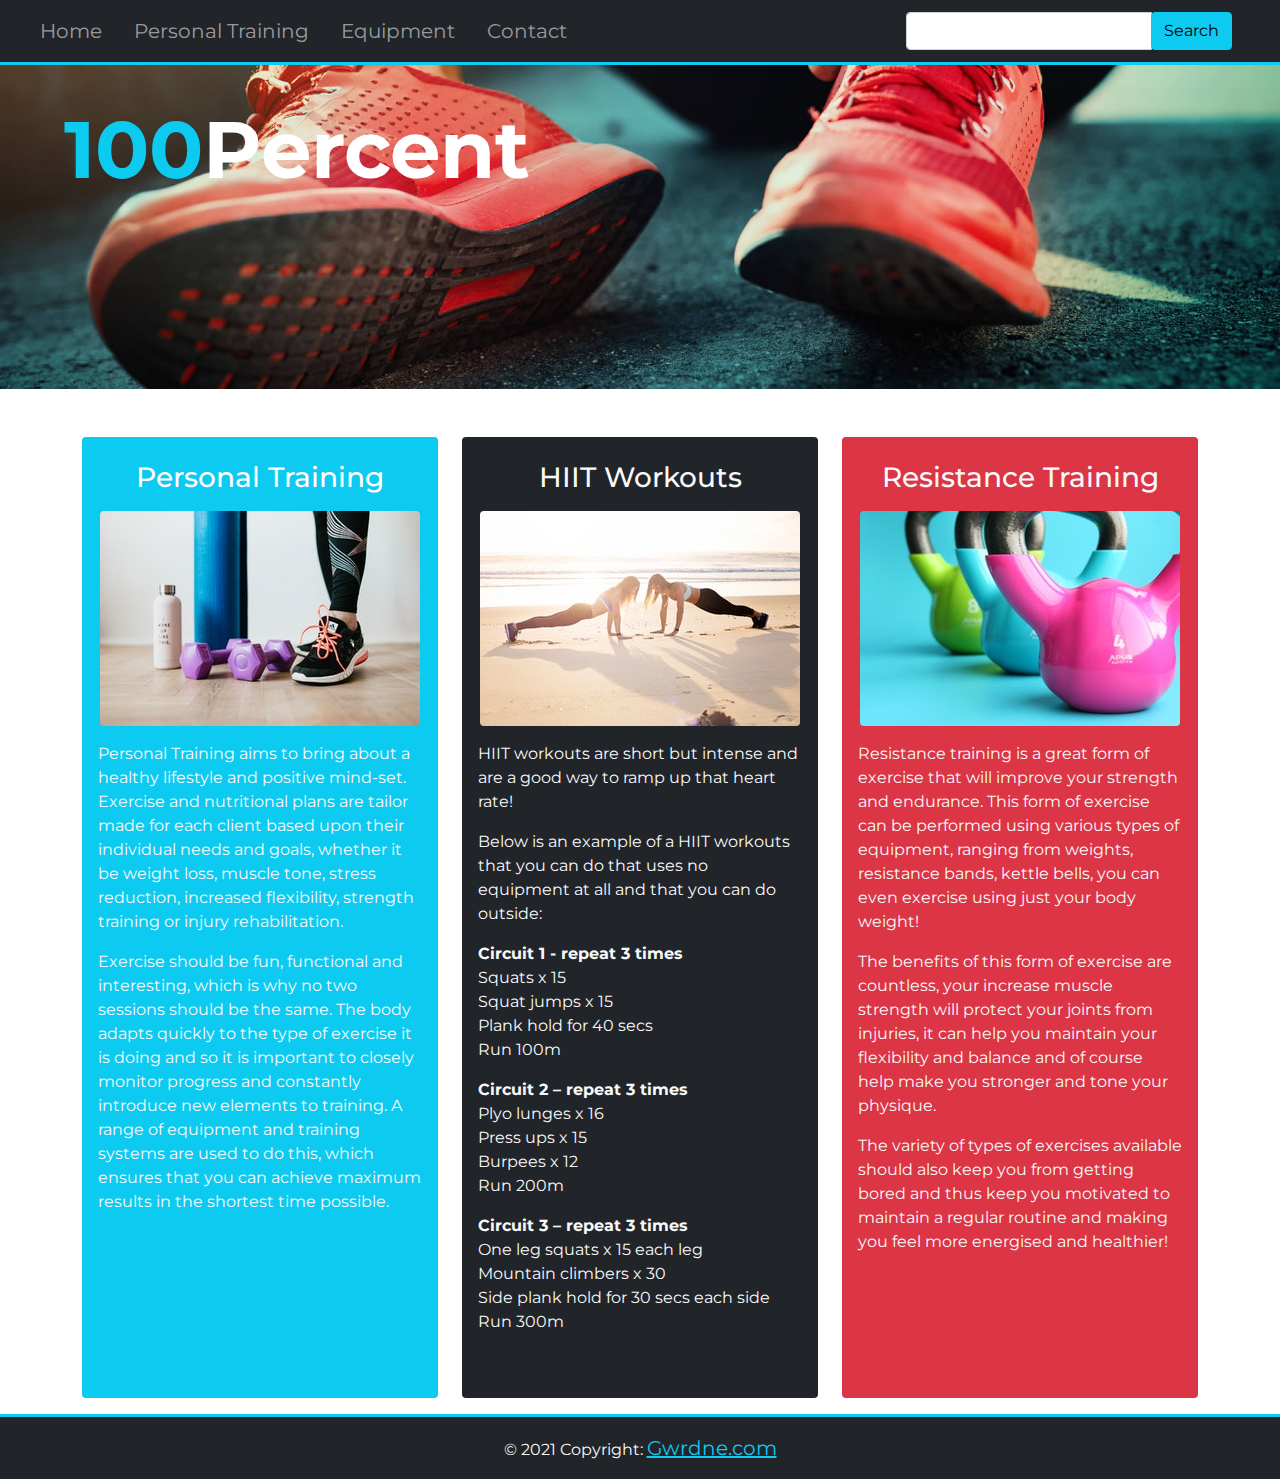
<file: index.html>
<!DOCTYPE html>
<html lang="en">
<head>
  <title>100 Percent</title>
  <meta charset="utf-8">
  <meta name="viewport" content="width=device-width, initial-scale=1">
  <link rel="stylesheet" href="css/bootstrap.min.css">
  <link rel="stylesheet" type="text/css" href="css/custom.css">
  <script src="https://ajax.googleapis.com/ajax/libs/jquery/3.5.1/jquery.min.js"></script>
  <script src="https://cdnjs.cloudflare.com/ajax/libs/popper.js/1.16.0/umd/popper.min.js"></script>
  <script src="js/bootstrap.min.js"></script>
  <link href="https://fonts.googleapis.com/css2?family=Montserrat&display=swap" rel="stylesheet">
  <link rel="preload" as="image" href="images/7.jpg">
<style>
body, p, a, h1, h2, h3, h4, h5, h6, ul, li, span, div {
  font-family: "Montserrat", sans-serif;
}
</style>
</head>
<body>

<nav class="navbar navbar-expand-lg bg-dark navbar-dark fixed-top border border-3 border-top-0 border-end-0 border-start-0 border-info w-100">
<a class="navbar-brand" href="#"></a>
<button class="navbar-toggler" type="button" data-toggle="collapse" data-target="#collapsibleNavbar">
<span class="navbar-toggler-icon"></span>
</button>

<div class="collapse navbar-collapse" id="collapsibleNavbar">
	<ul class="navbar-nav">
		<li class="nav-item ps-3"><a class="nav-link align-middle" href="index.html">Home</a></li>
		<li class="nav-item ps-3"><a class="nav-link align-middle" href="personal_training.html">Personal Training</a></li>
		<li class="nav-item ps-3"><a class="nav-link align-middle" href="equipment.html">Equipment</a></li>
		<li class="nav-item ps-3"><a class="nav-link align-middle" href="contact.html">Contact</a></li>
	</ul>
</div>
<div class="containerd-none d-none d-lg-block pe-5">
    <div class="row searchFilter">
      <div class="col-sm-12" >
          <div class="input-group" >
            <input type="text" class="form-control search">
              <div class="input-group-btn">
                <button id="searchBtn" type="button" class="btn btn-info" onclick="search()"><span class="label-icon">Search</span></button>
              </div>
          </div>
       </div>
    </div>
</nav>


<div><img src="images/banner.jpg" class="img-fluid" alt="Banner"></div>
<div class="logoName"><span><font color="#0dcaf0">100</font>Percent</span></div>
<br />
<br />

<div class="container">
  <div class="row">
    <div class="col-sm-4 col-md-4 col-lg-4 col-xl-4">
      <div id="myDIV" class="ps-3 pe-3 w-33 pt-2 bg-info text-light rounded h-100">
      	<p><h3 class="text-wrap text-white text-center">Personal Training</h3></p>
      	<p><img src="images/1.jpg" class="rounded img-fluid mx-auto d-block" /></p>

        <p>Personal Training aims to bring about a healthy lifestyle and positive mind-set. Exercise and nutritional plans are tailor made for each client based upon their individual needs and goals, whether it be weight loss, muscle tone, stress reduction, increased flexibility, strength training or injury rehabilitation.</p>
      	<p>Exercise should be fun, functional and interesting, which is why no two sessions should be the same. The body adapts quickly to the type of exercise it is doing and so it is important to closely monitor progress and constantly introduce new elements to training. A range of equipment and training systems are used to do this, which ensures that you can achieve maximum results in the shortest time possible.
        <br />
        <br /></p>
        </div>
    </div>
    <div id="myDIV" class="col-sm-4 col-md-4 col-lg-4 col-xl-4">
      <div id="myDIV" class="ps-3 pe-3 w-33 pt-2 pr-1 bg-dark text-light rounded h-100">
        <p><h3 class="text-wrap text-center">HIIT Workouts</h3></p>
        <p><img name="slide" width="320" class="rounded img-fluid mx-auto d-block" /><p>

        <p>HIIT workouts are short but intense and are a good way to ramp up that heart rate!</p>
        <p>Below is an example of a HIIT workouts that you can do that uses no equipment at all and that you can do outside:</p>
        <p><b>Circuit 1 - repeat 3 times</b><br />
        Squats x 15<br />
        Squat jumps x 15<br />
        Plank hold for 40 secs<br />
        Run 100m</p>
        <p><b>Circuit 2 – repeat 3 times</b><br />
        Plyo lunges x 16<br />
        Press ups x 15<br />
        Burpees x 12<br />
        Run 200m</p>
        <p><b>Circuit 3 – repeat 3 times</b><br />
        One leg squats x 15 each leg<br />
        Mountain climbers x 30<br />
        Side plank hold for 30 secs each side<br />
        Run 300m</p>
        <br /><br /></div>
      </div>
    <div id="myDIV" class="col-sm-4 col-md-4 col-lg-4 col-xl-4">
      <div id="myDIV" class="ps-3 pe-3 w-33 pt-2 pr-1 bg-danger text-light rounded h-100">
    	  <p><h3 class="text-wrap text-center">Resistance Training</h3></p>
    	  <p><img src="images/3.jpg" class="rounded img-fluid mx-auto d-block" /></p>

      	<p>Resistance training is a great form of exercise that will improve your strength and endurance.
        This form of exercise can be performed using various types of equipment, ranging from weights,
        resistance bands, kettle bells, you can even exercise using just your body weight!</p>
      	<p>The benefits of this form of exercise are countless, your increase muscle strength will protect
        your joints from injuries, it can help you maintain your flexibility and balance and of course
        help make you stronger and tone your physique.</p>
        <p>The variety of types of exercises available should also keep you from getting bored and thus
        keep you motivated to maintain a regular routine and making you feel more energised and healthier!</p>
      </div>
    </div>
  </div>
</div>
<footer class="page-footer bg-dark mt-3 border border-3 border-bottom-0 border-end-0 border-start-0 border-info">
  <div class="footer-copyright text-center text-light py-3">© 2021 Copyright:
    <a href="https://www.bbc.co.uk" class="text-info" target="_blank">Gwrdne.com</a>
  </div>
</footer>

<script src="./js/imageChanger.js"></script>
<script src="./js/search.js"></script>
</body>
</html>
</file>
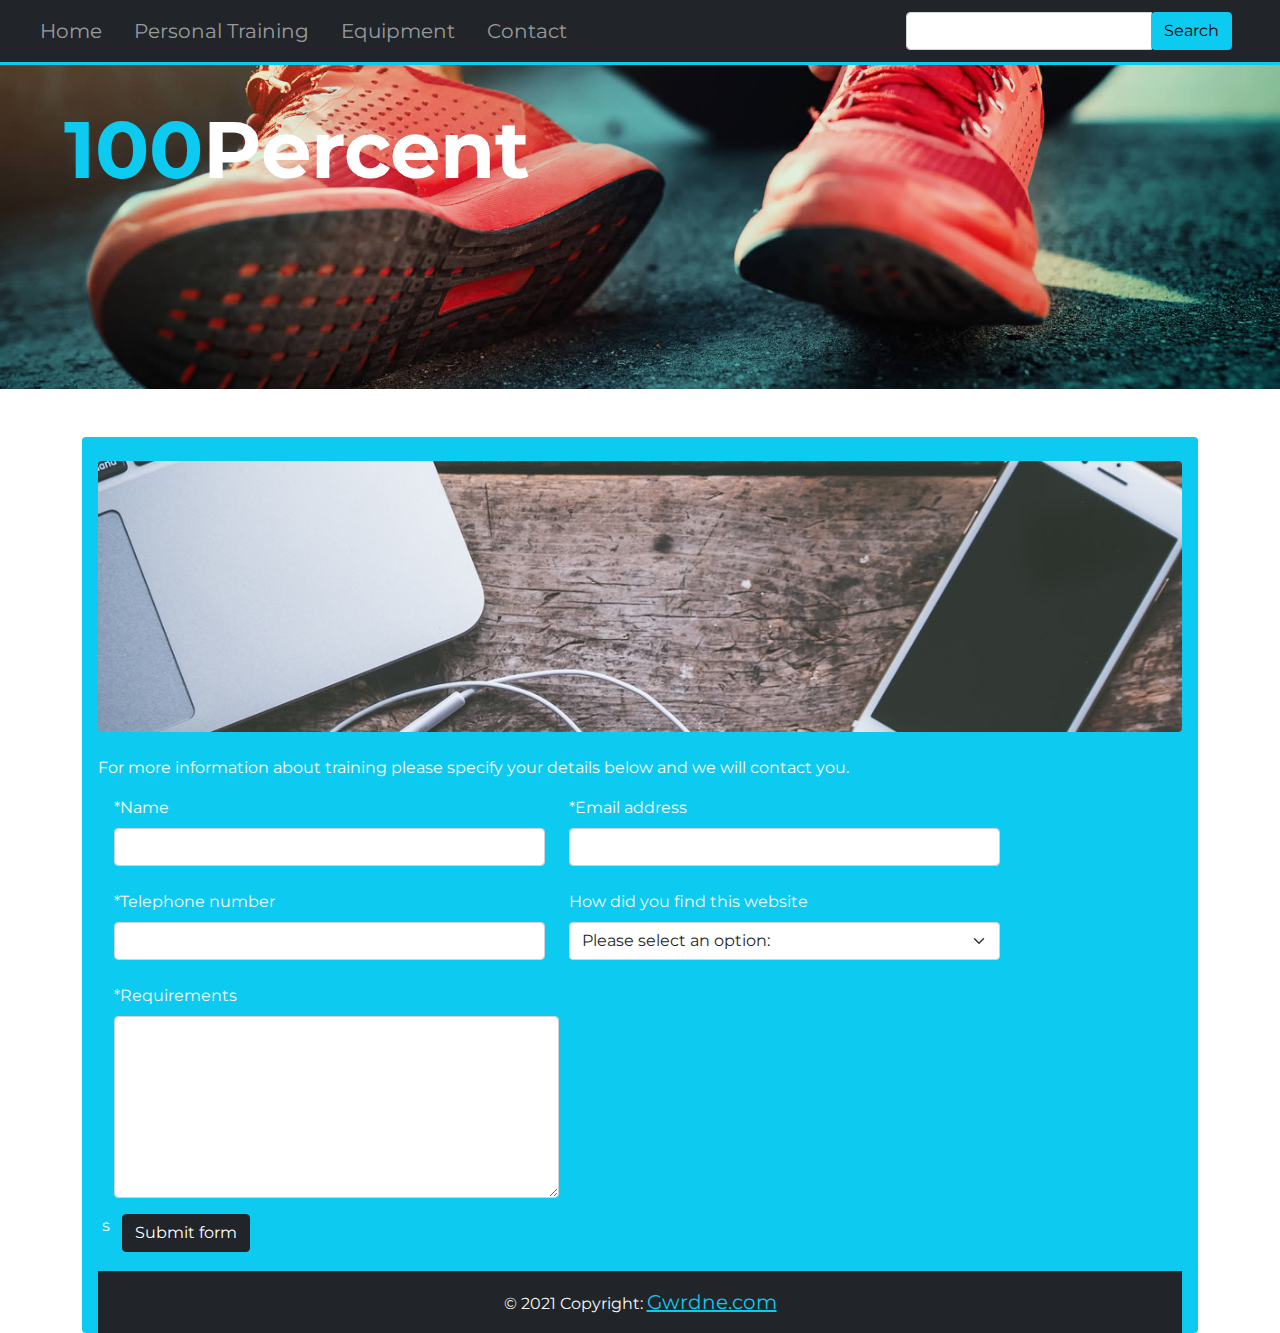
<file: contact.html>
<!DOCTYPE html>
<html lang="en">
<head>
  <title>100 Percent</title>
  <meta charset="utf-8">
  <meta name="viewport" content="width=device-width, initial-scale=1">
  <link rel="stylesheet" href="css/bootstrap.min.css">
  <link rel="stylesheet" type="text/css" href="css/custom.css">
  <script src="https://ajax.googleapis.com/ajax/libs/jquery/3.5.1/jquery.min.js"></script>
  <script src="https://cdnjs.cloudflare.com/ajax/libs/popper.js/1.16.0/umd/popper.min.js"></script>
  <script src="js/bootstrap.min.js"></script>
  <link href="https://fonts.googleapis.com/css2?family=Montserrat&display=swap" rel="stylesheet">
<style>
body, p, a, h1, h2, h3, h4, h5, h6, ul, li, span, div {
  font-family: "Montserrat", sans-serif;
}
</style>
</head>
<body>

<nav class="navbar navbar-expand-lg bg-dark navbar-dark fixed-top border border-3 border-top-0 border-end-0 border-start-0 border-info w-100">
<a class="navbar-brand" href="#"></a>
<button class="navbar-toggler" type="button" data-toggle="collapse" data-target="#collapsibleNavbar">
<span class="navbar-toggler-icon"></span>
</button>

<div class="collapse navbar-collapse" id="collapsibleNavbar">
  <ul class="navbar-nav">
    <li class="nav-item ps-3"><a class="nav-link align-middle" href="index.html">Home</a></li>
    <li class="nav-item ps-3"><a class="nav-link align-middle" href="personal_training.html">Personal Training</a></li>
    <li class="nav-item ps-3"><a class="nav-link align-middle" href="equipment.html">Equipment</a></li>
    <li class="nav-item ps-3"><a class="nav-link align-middle" href="contact.html">Contact</a></li>
  </ul>
</div>
<div class="containerd-none d-none d-lg-block pe-5">
    <div class="row searchFilter">
      <div class="col-sm-12" >
          <div class="input-group" >
            <input type="text" class="form-control search">
              <div class="input-group-btn">
                <button id="searchBtn" type="button" class="btn btn-info" onclick="search()"><span class="label-icon">Search</span></button>
              </div>
          </div>
       </div>
    </div>
</nav>


<div>

<img src="images/banner.jpg" class="img-fluid" alt="Banner"></div>
<div class="logoName"><span><font color="#0dcaf0">100</font>Percent</span></div>
<br />
<br />
<!-- <div class="progress">
		<div class="progress-bar bg-success progress-bar-striped progress-bar-animated" style="width:40%">70%</div>
		</div>
	</div>-->

<div class="container">
  <form>
  <div class="row">
    <div class="col-sm-12">
      <div id="myDIV" class="ps-3 pe-3 w-33 pt-4 bg-info text-light rounded h-100">
        <a id="top"></a>
        <img src="images/phone.jpg" class="rounded img-fluid" />
        <br /><br />
        <p>For more information about training please specify your details below and we will contact you.</p>
        <div class="rounded ps-3">
        <div class="row">
          <div class="col-sm-5">
            <label for="exampleFormControlInput1" class="form-label" required>*Name</label>
            <input type="name" class="form-control">
          </div>
          <div class="col-sm-5">
            <label for="exampleFormControlInput1" class="form-label" required>*Email address</label>
            <input type="email" class="form-control">
          </div>
        </div>
        <div class="row">
          <div class="col-sm-5"><br />
            <label for="exampleFormControlInput1" class="form-label">*Telephone number</label>
            <input type="telephone" class="form-control">
          </div>
          <div class="col-sm-5"><br />
            <label for="exampleFormControlTextarea1" class="form-label">How did you find this website</label>
            <select class="form-select form-select-md" aria-label="Default select example">
              <option selected>Please select an option:</option>
              <option value="1">Google</option>
              <option value="2">Friend/Family</option>
              <option value="3">Other</option>
            </select>
          </div>
        </div>
        <div class="row">
          <div class="col">
            <div class="mb-3 col-sm-5"><br />
              <label for="exampleFormControlTextarea1" class="form-label" required>*Requirements</label>
              <textarea class="form-control" id="exampleFormControlTextarea1" rows="7"></textarea>
            </div>
          </div>
        </div>
        <div class="row">
    s      <div class="col">
            <div class="col-12">
             <button class="btn btn-dark" type="submit">Submit form</button>
           </div>
         </div>
         </form>
       </div>
    </div>


<footer class="page-footer bg-dark mt-3 border border-3 border-bottom-0 border-end-0 border-start-0 border-info">
  <div class="footer-copyright text-center text-light py-3">© 2021 Copyright:
    <a href="https://www.bbc.co.uk" class="text-info" target="_blank">Gwrdne.com</a>
  </div>
</footer>

<script src="./js/search.js"></script>




</body>
</html>
</file>
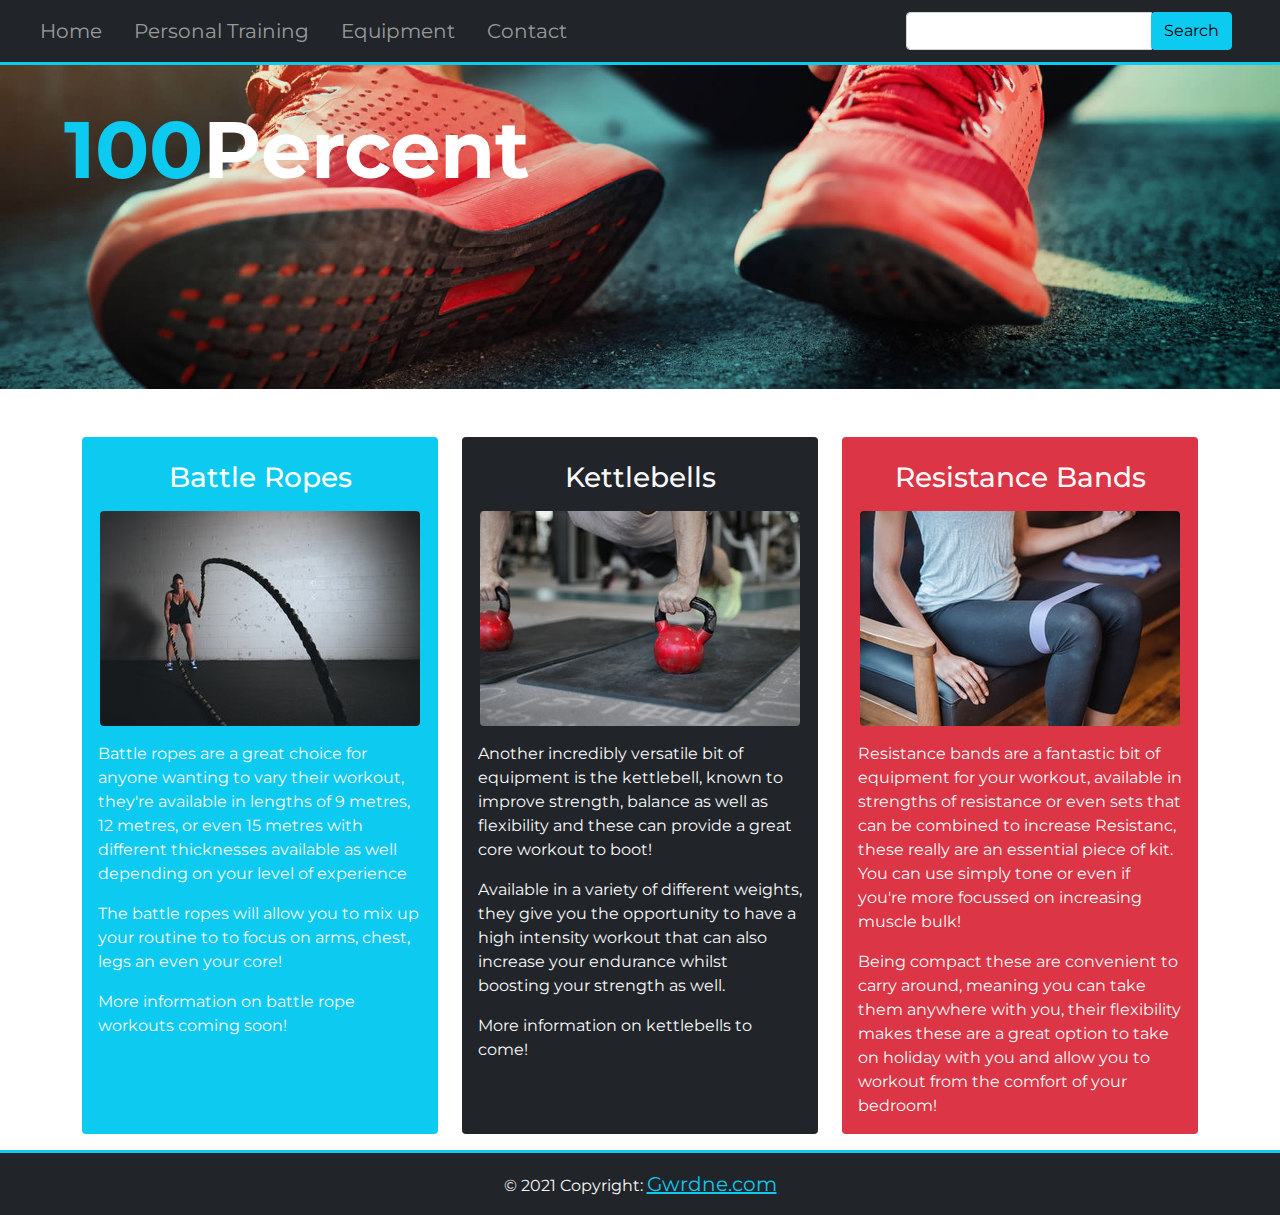
<file: equipment.html>
<!DOCTYPE html>
<html lang="en">
<head>
  <title>100 Percent</title>
  <meta charset="utf-8">
  <meta name="viewport" content="width=device-width, initial-scale=1">
  <link rel="stylesheet" href="css/bootstrap.min.css">
  <link rel="stylesheet" type="text/css" href="css/custom.css">
  <script src="https://ajax.googleapis.com/ajax/libs/jquery/3.5.1/jquery.min.js"></script>
  <script src="https://cdnjs.cloudflare.com/ajax/libs/popper.js/1.16.0/umd/popper.min.js"></script>
  <script src="js/bootstrap.min.js"></script>
  <link href="https://fonts.googleapis.com/css2?family=Montserrat&display=swap" rel="stylesheet">
<style>
body, p, a, h1, h2, h3, h4, h5, h6, ul, li, span, div {
  font-family: "Montserrat", sans-serif;
}
</style>
</head>
<body>

<nav class="navbar navbar-expand-lg bg-dark navbar-dark fixed-top border border-3 border-top-0 border-end-0 border-start-0 border-info w-100">
<a class="navbar-brand" href="#"></a>
<button class="navbar-toggler" type="button" data-toggle="collapse" data-target="#collapsibleNavbar">
<span class="navbar-toggler-icon"></span>
</button>

<div class="collapse navbar-collapse" id="collapsibleNavbar">
  <ul class="navbar-nav">
    <li class="nav-item ps-3"><a class="nav-link align-middle" href="index.html">Home</a></li>
    <li class="nav-item ps-3"><a class="nav-link align-middle" href="personal_training.html">Personal Training</a></li>
    <li class="nav-item ps-3"><a class="nav-link align-middle" href="equipment.html">Equipment</a></li>
    <li class="nav-item ps-3"><a class="nav-link align-middle" href="contact.html">Contact</a></li>
  </ul>
</div>
<div class="containerd-none d-none d-lg-block pe-5">
    <div class="row searchFilter">
      <div class="col-sm-12" >
          <div class="input-group" >
            <input type="text" class="form-control search">
              <div class="input-group-btn">
                <button id="searchBtn" type="button" class="btn btn-info" onclick="search()"><span class="label-icon">Search</span></button>
              </div>
          </div>
       </div>
    </div>
</nav>


<div><img src="images/banner.jpg" class="img-fluid" alt="Banner"></div>
<div class="logoName"><span><font color="#0dcaf0">100</font>Percent</span></div>
<br />
<br />

<div class="container">
  <div class="row">
    <div class="col-sm-4 col-md-4 col-lg-4 col-xl-4">
      <div id="myDIV" class="ps-3 pe-3 w-33 pt-2 bg-info text-light rounded h-100">
      	<p><h3 class="text-wrap text-white text-center">Battle Ropes</h3></p>
      	<p><img src="images/ropes.jpg" class="rounded img-fluid mx-auto d-block" /></p>

        <p>Battle ropes are a great choice for anyone wanting to vary their workout, they're available in lengths of 9 metres, 12 metres, or even 15 metres with different thicknesses available as well depending on your level of experience</p>
      	<p>The battle ropes will allow you to mix up your routine to to focus on arms, chest, legs an even your core!
        </p>
        <p>More information on battle rope workouts coming soon!
        <br />
        <br /></p>
        </div>
    </div>
    <div id="myDIV" class="col-sm-4 col-md-4 col-lg-4 col-xl-4">
      <div id="myDIV" class="ps-3 pe-3 w-33 pt-2 pr-1 bg-dark text-light rounded h-100">
        <p><h3 class="text-wrap text-center">Kettlebells</h3></p>
        <p><img src="images/8.jpg" class="rounded img-fluid mx-auto d-block" /></p>

        <p>Another incredibly versatile bit of equipment is the kettlebell, known to improve strength, balance as well as flexibility and these can provide a great core workout to boot!</p>
        <p>Available in a variety of different weights, they give you the opportunity to have a high intensity workout that can also increase your endurance whilst boosting your strength as well.
        </p>
        <p>More information on kettlebells to come!
        <br />
        <br /></p>
      </div>
    </div>
    <div id="myDIV" class="col-sm-4 col-md-4 col-lg-4 col-xl-4">
      <div id="myDIV" class="ps-3 pe-3 w-33 pt-2 pr-1 bg-danger text-light rounded h-100">
    	  <p><h3 class="text-wrap text-center">Resistance Bands</h3></p>
    	  <p><img src="images/resistance.jpg" width="320" class="rounded img-fluid mx-auto d-block" /></p>

      	<p>Resistance bands are a fantastic bit of equipment for your workout,
        available in strengths of resistance or even sets that can be combined to increase Resistanc,
        these really are an essential piece of kit. You can use simply tone or even if you're more focussed
        on increasing muscle bulk!</p>
      	<p>Being compact these are convenient to carry around, meaning you can take them anywhere with you,
        their flexibility makes these are a great option to take on holiday with you and allow you to workout from the comfort of your bedroom!
        </p>
        </div>
    </div>
  </div>
</div>


<footer class="page-footer bg-dark mt-3 border border-3 border-bottom-0 border-end-0 border-start-0 border-info">
  <div class="footer-copyright text-center text-light py-3">© 2021 Copyright:
    <a href="https://www.bbc.co.uk" class="text-info" target="_blank">Gwrdne.com</a>
  </div>
</footer>

<script src="./js/search.js"></script>
</body>
</html>
</file>
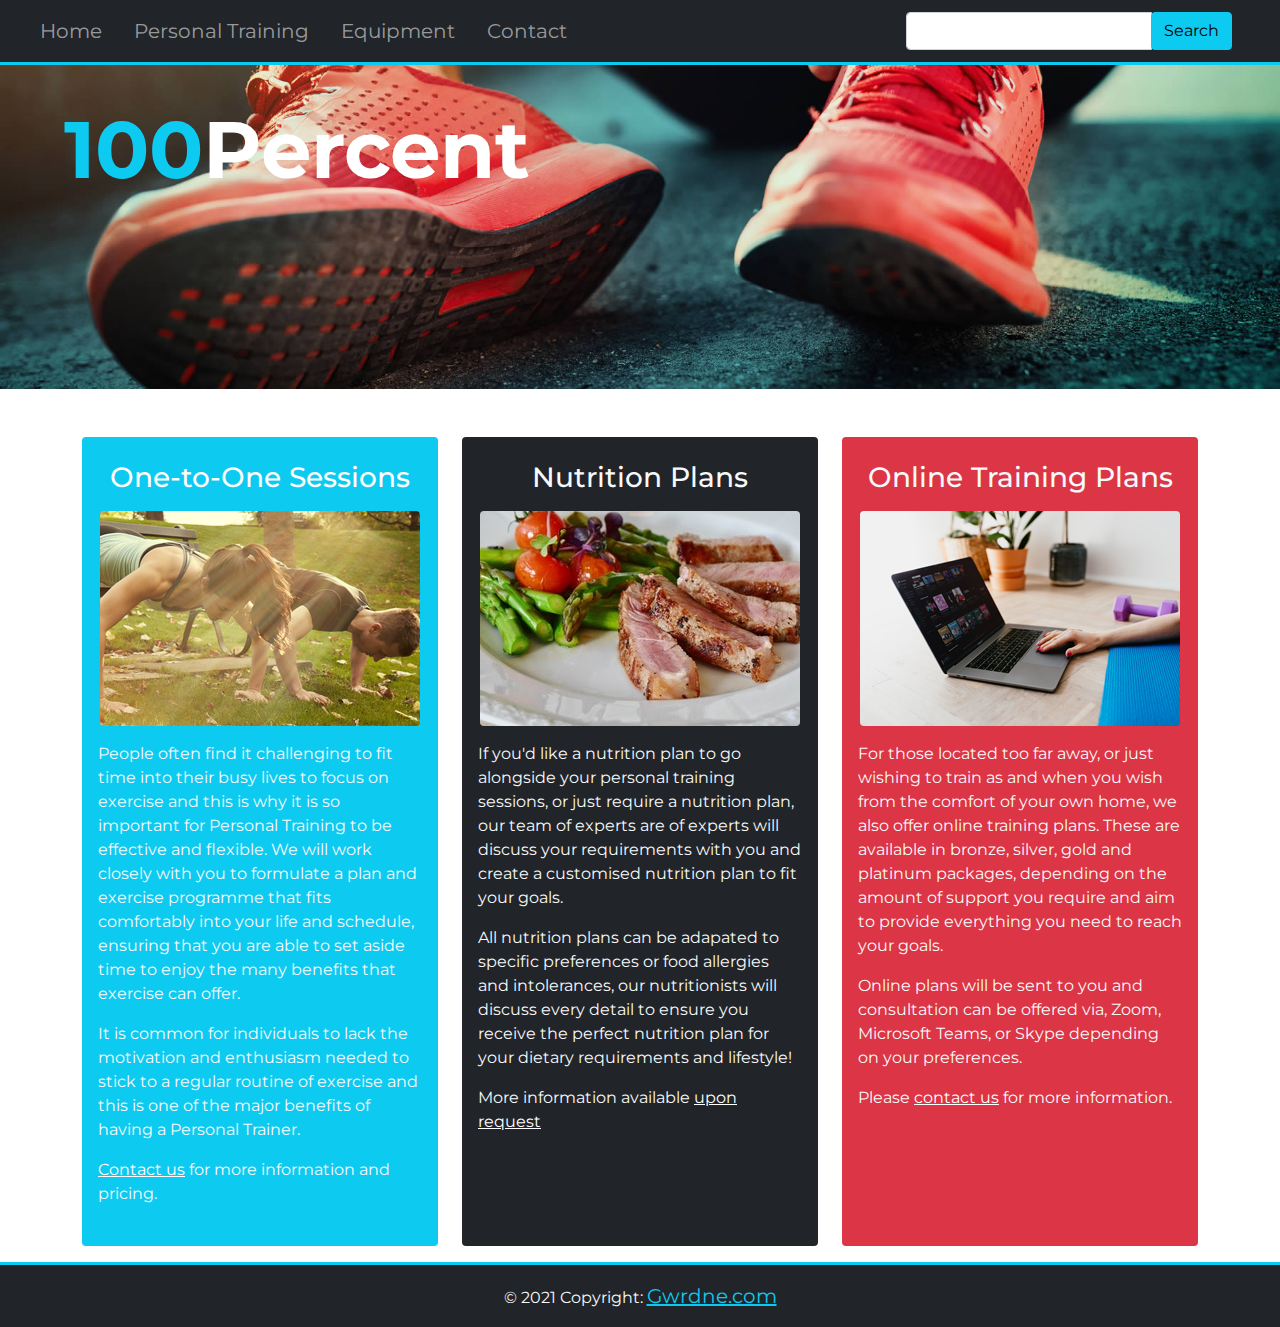
<file: personal_training.html>
<!DOCTYPE html>
<html lang="en">
<head>
  <title>100 Percent</title>
  <meta charset="utf-8">
  <meta name="viewport" content="width=device-width, initial-scale=1">
  <link rel="stylesheet" href="css/bootstrap.min.css">
  <link rel="stylesheet" type="text/css" href="css/custom.css">
  <script src="https://ajax.googleapis.com/ajax/libs/jquery/3.5.1/jquery.min.js"></script>
  <script src="https://cdnjs.cloudflare.com/ajax/libs/popper.js/1.16.0/umd/popper.min.js"></script>
  <script src="js/bootstrap.min.js"></script>
  <link href="https://fonts.googleapis.com/css2?family=Montserrat&display=swap" rel="stylesheet">
<style>
body, p, a, h1, h2, h3, h4, h5, h6, ul, li, span, div {
  font-family: "Montserrat", sans-serif;
}
</style>
</head>
<body>

<nav class="navbar navbar-expand-lg bg-dark navbar-dark fixed-top border border-3 border-top-0 border-end-0 border-start-0 border-info w-100">
<a class="navbar-brand" href="#"></a>
<button class="navbar-toggler" type="button" data-toggle="collapse" data-target="#collapsibleNavbar">
<span class="navbar-toggler-icon"></span>
</button>

<div class="collapse navbar-collapse" id="collapsibleNavbar">
  <ul class="navbar-nav">
    <li class="nav-item ps-3"><a class="nav-link align-middle" href="index.html">Home</a></li>
    <li class="nav-item ps-3"><a class="nav-link align-middle" href="personal_training.html">Personal Training</a></li>
    <li class="nav-item ps-3"><a class="nav-link align-middle" href="equipment.html">Equipment</a></li>
    <li class="nav-item ps-3"><a class="nav-link align-middle" href="contact.html">Contact</a></li>
  </ul>
</div>
<div class="containerd-none d-none d-lg-block pe-5">
    <div class="row searchFilter">
      <div class="col-sm-12" >
          <div class="input-group" >
            <input type="text" class="form-control search">
              <div class="input-group-btn">
                <button id="searchBtn" type="button" class="btn btn-info" onclick="search()"><span class="label-icon">Search</span></button>
              </div>
          </div>
       </div>
    </div>
</nav>


<div><img src="images/banner.jpg" class="img-fluid" alt="Banner"></div>
<div class="logoName"><span><font color="#0dcaf0">100</font>Percent</span></div>
<br />
<br />

<div class="container">
  <div class="row">
    <div class="col-sm-4 col-md-4 col-lg-4 col-xl-4">
      <div id="myDIV" class="ps-3 pe-3 w-33 pt-2 bg-info text-light rounded h-100">
      	<p><h3 class="text-wrap text-white text-center">One-to-One Sessions</h3></p>
      	<p><img src="images/10.jpg" class="rounded img-fluid mx-auto d-block" /></p>

        <p>People often find it challenging to fit time into their busy lives to focus on exercise and this is why it is so important for Personal Training to be effective and flexible. We will work closely with you to formulate a plan and exercise programme that fits comfortably into your life and schedule, ensuring that you are able to set aside time to enjoy the many benefits that exercise can offer. </p>
      	<p>It is common for individuals to lack the motivation and enthusiasm needed to stick to a regular routine of exercise and this is one of the major benefits of having a Personal Trainer.</p>
        <p><a href="contact.html#top" style="font-size:1rem;" class="text-white">Contact us</a> for more information and pricing.
        <br />
        <br /></p>
      </div>
    </div>
    <div id="myDIV" class="col-sm-4 col-md-4 col-lg-4 col-xl-4">
      <div id="myDIV" class="ps-3 pe-3 w-33 pt-2 pr-1 bg-dark text-light rounded h-100">
        <p><h3 class="text-wrap text-center">Nutrition Plans</h3></p>
        <p><img src="images/11.jpg" class="rounded img-fluid mx-auto d-block" /></p>

        <p>If you'd like a nutrition plan to go alongside your personal training sessions, or just require a nutrition plan, our team of experts are of experts will discuss your requirements with you and create a customised nutrition plan to fit your goals.</p>
        <p>All nutrition plans can be adapated to specific preferences or food allergies and intolerances, our nutritionists will discuss every detail to ensure you receive the perfect nutrition plan for your dietary requirements and lifestyle!
        </p>
        <p>More information available <a href="contact.html#top" style="font-size:1rem;" class="text-white">upon request</a>
        <br />
        <br /></p>
      </div>
    </div>
    <div id="myDIV" class="col-sm-4 col-md-4 col-lg-4 col-xl-4">
      <div id="myDIV" class="ps-3 pe-3 w-33 pt-2 pr-1 bg-danger text-light rounded h-100">
    	  <p><h3 class="text-wrap text-center">Online Training Plans</h3></p>
    	  <p><img src="images/12.jpg" class="rounded img-fluid mx-auto d-block" /></p>

      	<p>For those located too far away, or just wishing to train as and when you wish from the comfort of your own home, we also offer online training plans. These are available in bronze, silver, gold and platinum packages, depending on the amount of support you require and aim to provide everything you need to reach your goals.</p>
      	<p>Online plans will be sent to you and consultation can be offered via, Zoom, Microsoft Teams, or Skype depending on your preferences.</p>
        <p>Please <a href="contact.html#top" style="font-size:1rem;" class="text-white">contact us</a> for more information.</p>
      </div>
    </div>
  </div>
</div>

<footer class="page-footer bg-dark mt-3 border border-3 border-bottom-0 border-end-0 border-start-0 border-info">
  <div class="footer-copyright text-center text-light py-3">© 2021 Copyright:
    <a href="https://www.bbc.co.uk" class="text-info" target="_blank">Gwrdne.com</a>
  </div>
</footer>
<script src="./js/search.js"></script>
</body>
</html>
</file>
<file: css/custom.css>
@import url('https://fonts.googleapis.com/css2?family=Slabo+27px&display=swap');

.navbar-dark .navbar-nav .nav-link:hover {
	color: #dc3545;
}

.bg-light {
background-color: red;
}

a:link {
	font-size: 20px;
	}

.logoName {
	position: absolute;
	left: 5%;
	top: 10%;
	font-family: 'Slabo 27px', serif;
	font-size: 5rem;
	font-weight: bold;
	color: white;

}

@media only screen and (max-width: 1000px) and (min-width: 600px)  {
	h3 {
		font-size: 18px;
	}
}

@media only screen and (max-width: 1200px) and (min-width: 1000px)  {
	h3 {
		font-size: 22px;
	}
}
</file>
